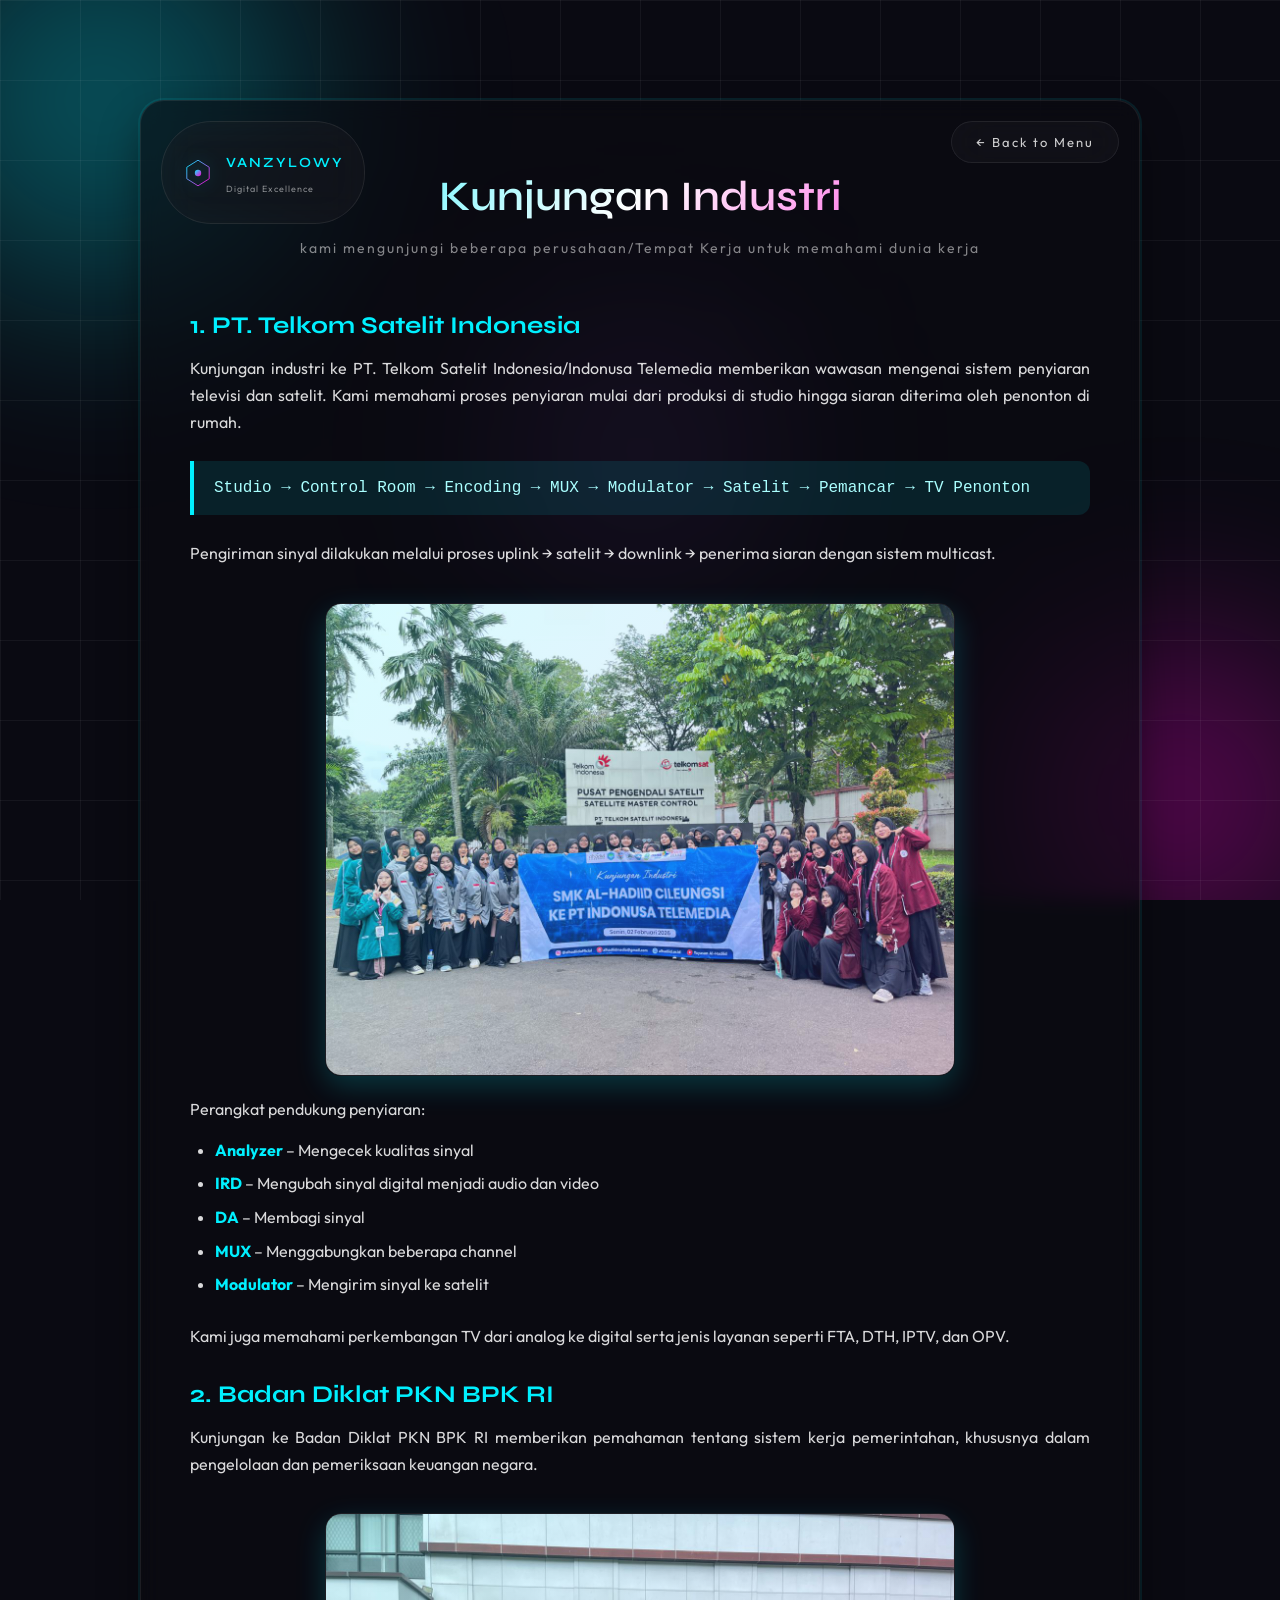
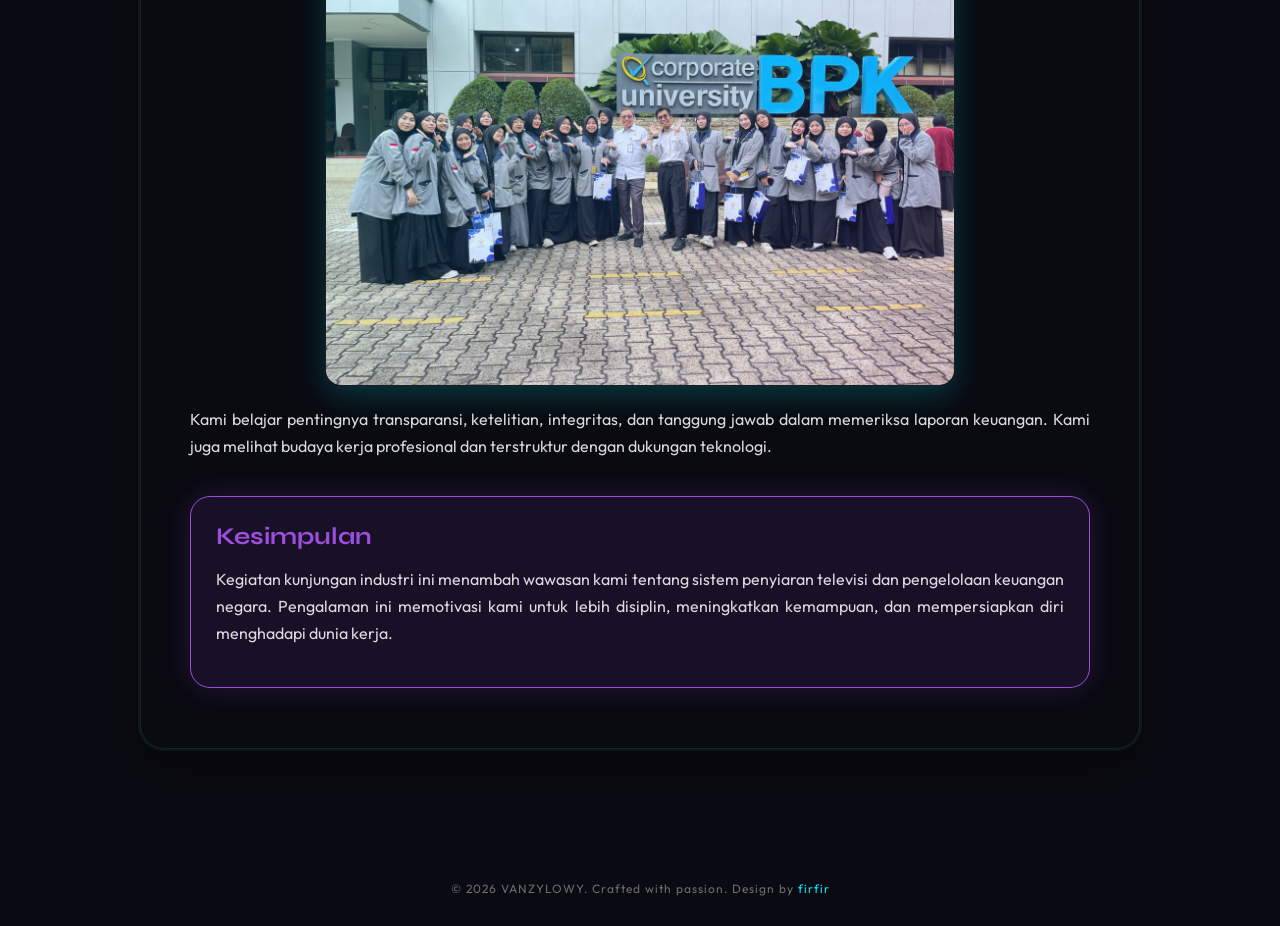
<file: industril.html>
<!DOCTYPE html>
<html lang="en">
<head>
    <meta charset="UTF-8">
    <meta name="viewport" content="width=device-width, initial-scale=1.0">
    <title>VANZYLOWY - About Us (Justified)</title>
    <link rel="preconnect" href="https://fonts.googleapis.com">
    <link rel="preconnect" href="https://fonts.gstatic.com" crossorigin>
    <link href="https://fonts.googleapis.com/css2?family=Outfit:wght@200;300;400;500;600&family=Syne:wght@400;500;600;700&display=swap" rel="stylesheet">
    <style>
        * {
            margin: 0;
            padding: 0;
            box-sizing: border-box;
        }

        :root {
            --primary: #00f0ff;
            --secondary: #ff00d4;
            --accent: #9d4edd;
            --dark-1: #0a0a12;
            --dark-2: #12121f;
            --dark-3: #1a1a2e;
            --glass-bg: rgba(255, 255, 255, 0.03);
            --glass-border: rgba(255, 255, 255, 0.08);
            --glow-cyan: rgba(0, 240, 255, 0.4);
            --glow-magenta: rgba(255, 0, 212, 0.4);
        }

        body {
            font-family: 'Outfit', sans-serif;
            background: var(--dark-1);
            color: #ffffff;
            overflow-x: hidden;
            min-height: 100vh;
        }

        /* Ambient Background */
        .ambient-bg {
            position: fixed;
            top: 0;
            left: 0;
            width: 100%;
            height: 100%;
            pointer-events: none;
            z-index: 0;
            overflow: hidden;
        }

        .orb {
            position: absolute;
            border-radius: 50%;
            filter: blur(80px);
            animation: float 20s ease-in-out infinite;
        }

        .orb-1 {
            width: 600px;
            height: 600px;
            background: radial-gradient(circle, var(--glow-cyan) 0%, transparent 70%);
            top: -200px;
            left: -200px;
            animation-delay: 0s;
        }

        .orb-2 {
            width: 500px;
            height: 500px;
            background: radial-gradient(circle, var(--glow-magenta) 0%, transparent 70%);
            bottom: -150px;
            right: -150px;
            animation-delay: -7s;
        }

        .orb-3 {
            width: 400px;
            height: 400px;
            background: radial-gradient(circle, rgba(157, 78, 221, 0.3) 0%, transparent 70%);
            top: 50%;
            left: 50%;
            transform: translate(-50%, -50%);
            animation-delay: -14s;
        }

        @keyframes float {

            0%,
            100% {
                transform: translate(0, 0) scale(1);
            }

            25% {
                transform: translate(50px, -30px) scale(1.05);
            }

            50% {
                transform: translate(-30px, 50px) scale(0.95);
            }

            75% {
                transform: translate(-50px, -20px) scale(1.02);
            }
        }

        /* The Background Grid Pattern Overlay */
        .grid-overlay {
            position: fixed;
            top: 0;
            left: 0;
            width: 100%;
            height: 100%;
            background-image:
                linear-gradient(rgba(255, 255, 255, 0.05) 1px, transparent 1px),
                linear-gradient(90deg, rgba(255, 255, 255, 0.05) 1px, transparent 1px);
            background-size: 80px 80px;
            pointer-events: none;
            z-index: 1;
        }

        /* Loading Screen - Dimatikan */
        .loading-screen {
            display: none;
        }

        /* Main Container */
        .container {
            position: relative;
            z-index: 10;
            padding: 40px 20px;
            max-width: 1200px;
            margin: 0 auto;
            min-height: 100vh;
            display: flex;
            flex-direction: column;
        }

        /* Header & Menu Grid - Disembunyikan */
        .header, .menu-grid {
            display: none;
        }

        /* Content Sections - hanya about yang aktif */
        .content-section {
            display: none;
            opacity: 0;
            padding: 60px 20px;
            position: relative;
        }

        .content-section.active {
            display: block;
            animation: sectionIn 0.6s ease-out forwards;
        }

        @keyframes sectionIn {
            from {
                opacity: 0;
                transform: translateY(40px);
            }
            to {
                opacity: 1;
                transform: translateY(0);
            }
        }

        /* Section Header Small */
        .section-header-small {
            position: fixed;
            top: 20px;
            left: 20px;
            display: flex;
            align-items: center;
            gap: 12px;
            z-index: 100;
            background: var(--glass-bg);
            backdrop-filter: blur(20px);
            -webkit-backdrop-filter: blur(20px);
            padding: 12px 20px;
            border-radius: 50px;
            border: 1px solid var(--glass-border);
        }

        .small-logo {
            width: 32px;
            height: 32px;
        }

        .small-logo svg {
            width: 100%;
            height: 100%;
            filter: drop-shadow(0 0 10px var(--glow-cyan));
        }

        .small-brand h3 {
            font-family: 'Syne', sans-serif;
            font-size: 14px;
            font-weight: 600;
            letter-spacing: 2px;
            color: var(--primary);
        }

        .small-brand p {
            font-size: 9px;
            letter-spacing: 1px;
            color: rgba(255, 255, 255, 0.5);
            margin-top: 2px;
        }

        /* Back Button */
        .back-btn {
            position: fixed;
            top: 20px;
            right: 20px;
            padding: 12px 24px;
            background: var(--glass-bg);
            backdrop-filter: blur(20px);
            -webkit-backdrop-filter: blur(20px);
            border: 1px solid var(--glass-border);
            border-radius: 50px;
            color: rgba(255, 255, 255, 0.8);
            font-family: 'Outfit', sans-serif;
            font-size: 13px;
            letter-spacing: 2px;
            cursor: pointer;
            transition: all 0.3s ease;
            z-index: 100;
        }

        .back-btn:hover {
            background: rgba(0, 240, 255, 0.1);
            border-color: var(--primary);
            color: var(--primary);
            box-shadow: 0 0 20px var(--glow-cyan);
        }

        /* Section Header */
        .section-header {
            text-align: center;
            margin-bottom: 50px;
        }

        .section-title {
            font-family: 'Syne', sans-serif;
            font-size: 42px;
            font-weight: 600;
            margin-bottom: 15px;
            background: linear-gradient(135deg, var(--primary) 0%, #ffffff 50%, var(--secondary) 100%);
            -webkit-background-clip: text;
            -webkit-text-fill-color: transparent;
            background-clip: text;
            
        }

        .section-subtitle {
            font-size: 14px;
            color: rgba(255, 255, 255, 0.5);
            letter-spacing: 2px;
        }

        /* --- ABOUT SECTION --- */
        /* Konten di dalam section-header setelah judul akan dijustify */
        #about {
            display: block !important;
            opacity: 1 !important;
            visibility: visible !important;
            position: relative !important;
            margin: 60px auto !important;
            max-width: 1000px !important;
            padding: 40px !important;
            background: rgba(10, 10, 18, 0.6) !important;
            backdrop-filter: blur(10px);
            -webkit-backdrop-filter: blur(10px);
            border: 1px solid var(--glass-border) !important;
            border-radius: 24px !important;
            box-shadow: 0 20px 40px rgba(0,0,0,0.4), 0 0 0 2px rgba(0,240,255,0.1) !important;
        }

        /* Semua konten selain .section-title dan .section-subtitle dalam #about dijustify */
        #about .section-header > *:not(.section-title):not(.section-subtitle) {
            text-align: justify;
            text-justify: inter-word;
        }

        /* Konten utama di luar section-header juga dijustify */
        .about-content, .about-text, .about-text p, .about-text ul, .about-text div, 
        .content-wrapper, .industry-content, .kesimpulan, .alur {
            text-align: justify;
            text-justify: inter-word;
        }

        /* Header kecil dan tombol back tidak perlu dijustify */
        .section-header-small, .back-btn {
            text-align: left;
        }

        /* Styling konten */
        .industry-content {
            max-width: 900px;
            margin: 0 auto;
        }
        
        /* Style khusus untuk h2 dengan class section-title */
h2.section-title {
    text-align: center; /* atau sesuai yang Anda mau */
    font-size: 42px; /* ukuran lebih besar untuk judul */
    margin-bottom: 15px;
    background: linear-gradient(135deg, var(--primary) 0%, #ffffff 50%, var(--secondary) 100%);
    -webkit-background-clip: text;
    -webkit-text-fill-color: transparent;
    background-clip: text;
    /* properti lain yang hanya untuk section-title */
}
        h2 {
            font-family: 'Syne', sans-serif;
            font-size: 24px;
            margin: 30px 0 15px;
            color: var(--primary);
            text-align: left; /* Judul bab tetap rata kiri */
        }

        h3 {
            font-family: 'Syne', sans-serif;
            font-size: 20px;
            margin: 20px 0 10px;
            color: var(--secondary);
            text-align: left;
        }

        p {
            margin-bottom: 15px;
            line-height: 1.7;
            color: rgba(255,255,255,0.85);
        }

        .alur {
            background: rgba(0, 240, 255, 0.1);
            border-left: 4px solid var(--primary);
            padding: 18px 20px;
            margin: 25px 0;
            font-family: monospace;
            font-size: 16px;
            border-radius: 0 12px 12px 0;
            color: #aaffff;
            text-align: justify;
        }

        ul {
            margin: 15px 0 25px 25px;
            color: rgba(255,255,255,0.85);
        }
        li {
            margin-bottom: 8px;
            line-height: 1.6;
        }
        li b {
            color: var(--primary);
        }

        .about-image {
            position: relative;
            border-radius: 16px;
            overflow: hidden;
            margin: 0 auto;
            border: 1px solid var(--glass-border);
            box-shadow: 0 10px 30px rgba(0,240,255,0.2);
            max-width: 70%;
        }

        .about-image img {
            width: 100%;
            height: auto;
            display: block;
            transition: transform 0.3s ease;
        }
        .about-image:hover img {
            transform: scale(1.02);
        }

        .about-image::after {
            content: '';
            position: absolute;
            inset: 0;
            background: linear-gradient(135deg, rgba(0, 240, 255, 0.15), rgba(157, 78, 221, 0.15));
            pointer-events: none;
        }

        .kesimpulan {
            background: rgba(157, 78, 221, 0.1);
            border-radius: 20px;
            padding: 25px;
            margin: 35px 0 20px;
            border: 1px solid var(--accent);
            box-shadow: 0 0 30px rgba(157,78,221,0.2);
        }
        .kesimpulan h2 {
            margin-top: 0;
            color: var(--accent);
        }

        /* Sembunyikan section lain */
        #introduction, #services, #gallery, #testimonials, #contact {
            display: none !important;
        }

        /* Footer */
        .footer {
            margin-top: auto;
            padding: 30px 0 10px;
            text-align: center;
        }

        .footer p {
            font-size: 12px;
            color: rgba(255, 255, 255, 0.4);
            letter-spacing: 1px;
            text-align: center;
        }

        .footer a {
            color: var(--primary);
            text-decoration: none;
            transition: color 0.3s ease;
        }

        .footer a:hover {
            color: var(--secondary);
        }

        /* Responsive */
        @media (max-width: 768px) {
            .section-title {
                font-size: 32px;
            }
            
            .section-header-small {
                position: relative;
                top: auto;
                left: auto;
                margin-bottom: 20px;
                justify-content: center;
                width: fit-content;
                margin-left: auto;
                margin-right: auto;
            }
            
            .back-btn {
                position: relative;
                top: auto;
                right: auto;
                display: block;
                width: fit-content;
                margin: 0 auto 30px;
            }
            
            #about {
                padding: 30px 20px !important;
                margin: 30px 15px !important;
            }
            
            h2 {
                font-size: 22px;
            }
        }
    </style>
</head>
<body>
    <!-- Ambient Background -->
    <div class="ambient-bg">
        <div class="orb orb-1"></div>
        <div class="orb orb-2"></div>
        <div class="orb orb-3"></div>
    </div>

    <!-- Grid Overlay -->
    <div class="grid-overlay"></div>

    <!-- Main Container -->
    <div class="container">
        <!-- Header (Disembunyikan) & Menu Grid (Disembunyikan) sudah diatur via CSS -->

        <!-- Content Sections -->
        <div id="contentArea">
            <!-- ABOUT SECTION - TAMPIL DENGAN TEKS RATA KANAN-KIRI -->
            <div class="content-section active" id="about">
                <div class="section-header-small">
                    <div class="small-logo">
                        <svg viewBox="0 0 100 100">
                            <defs>
                                <linearGradient id="smallLogoGrad5" x1="0%" y1="0%" x2="100%" y2="100%">
                                    <stop offset="0%" style="stop-color:#00f0ff"/>
                                    <stop offset="100%" style="stop-color:#ff00d4"/>
                                </linearGradient>
                            </defs>
                            <polygon points="50,10 85,32 85,68 50,90 15,68 15,32" fill="none" stroke="url(#smallLogoGrad5)" stroke-width="3"/>
                            <circle cx="50" cy="50" r="10" fill="url(#smallLogoGrad5)"/>
                        </svg>
                    </div>
                    <div class="small-brand">
                        <h3>VANZYLOWY</h3>
                        <p>Digital Excellence</p>
                    </div>
                </div>
                <button class="back-btn" onclick="alert('Back to menu (disabled for testing)')">← Back to Menu</button>

                <!-- Section header: judul dan subtitle tetap rata tengah, konten lain rata kanan-kiri -->
                <div class="section-header">
                    <h2 class="section-title">Kunjungan Industri</h2>
                    <p class="section-subtitle">kami mengunjungi beberapa perusahaan/Tempat Kerja untuk memahami dunia kerja</p>
                </div>
                    
                    <!-- Seluruh konten di bawah ini akan rata kanan-kiri karena CSS -->
                    <div class="industry-content">
                        <h2>1. PT. Telkom Satelit Indonesia</h2>
                        <p>
                            Kunjungan industri ke PT. Telkom Satelit Indonesia/Indonusa Telemedia memberikan wawasan mengenai sistem penyiaran televisi dan satelit.
                            Kami memahami proses penyiaran mulai dari produksi di studio hingga siaran diterima oleh penonton di rumah.
                        </p>

                        <div class="alur">
                            Studio → Control Room → Encoding → MUX → Modulator → Satelit → Pemancar → TV Penonton
                        </div>

                        <p>
                            Pengiriman sinyal dilakukan melalui proses uplink → satelit → downlink → penerima siaran dengan sistem multicast.
                        </p>
                        <br>

                        <!-- Gambar ditempatkan di sini agar menyatu dengan alur teks -->
                        <div class="about-image">
                            <!-- Menggunakan placeholder karena file images/foto kujus.jpg mungkin tidak ada -->
                            <img src="images/kunjus telkom.jpg" alt="Dokumentasi Kunjungan Industri telkom">
                        </div>
                        <br>

                        <p>Perangkat pendukung penyiaran:</p>
                        <ul>
                            <li><b>Analyzer</b> – Mengecek kualitas sinyal</li>
                            <li><b>IRD</b> – Mengubah sinyal digital menjadi audio dan video</li>
                            <li><b>DA</b> – Membagi sinyal</li>
                            <li><b>MUX</b> – Menggabungkan beberapa channel</li>
                            <li><b>Modulator</b> – Mengirim sinyal ke satelit</li>
                        </ul>

                        <p>
                            Kami juga memahami perkembangan TV dari analog ke digital serta jenis layanan seperti FTA, DTH, IPTV, dan OPV.
                        </p>

                        <h2>2. Badan Diklat PKN BPK RI</h2>
                        <p>
                            Kunjungan ke Badan Diklat PKN BPK RI memberikan pemahaman tentang sistem kerja pemerintahan,
                            khususnya dalam pengelolaan dan pemeriksaan keuangan negara.
                        </p>
                        <br>
                        
                         <!-- Gambar ditempatkan di sini agar menyatu dengan alur teks -->
                        <div class="about-image">
                            <!-- Menggunakan placeholder karena file images/foto kujus.jpg mungkin tidak ada -->
                            <img src="images/foto kujus.jpg" alt="Dokumentasi Kunjungan Industri">
                        </div>
                        <br>

                        <p>
                            Kami belajar pentingnya transparansi, ketelitian, integritas, dan tanggung jawab dalam memeriksa laporan keuangan.
                            Kami juga melihat budaya kerja profesional dan terstruktur dengan dukungan teknologi.
                        </p>

                        <div class="kesimpulan">
                            <h2>Kesimpulan</h2>
                            <p>
                                Kegiatan kunjungan industri ini menambah wawasan kami tentang sistem penyiaran televisi
                                dan pengelolaan keuangan negara. Pengalaman ini memotivasi kami untuk lebih disiplin,
                                meningkatkan kemampuan, dan mempersiapkan diri menghadapi dunia kerja.
                            </p>
                        </div>
                    </div> <!-- end industry-content -->
                </div> <!-- end section-header -->
            </div> <!-- end about section -->

            <!-- Section lain disembunyikan -->
            <div class="content-section" id="introduction"></div>
            <div class="content-section" id="services"></div>
            <div class="content-section" id="gallery"></div>
            <div class="content-section" id="testimonials"></div>
            <div class="content-section" id="contact"></div>
        </div>

        <!-- Footer -->
        <footer class="footer">
            <p>© 2026 VANZYLOWY. Crafted with passion. Design by <a href="https://www.instagram.com/firrrr.aa_" target="_blank">firfir</a></p>
        </footer>
    </div>

    <script>
        // Minimal JavaScript untuk testing
        document.addEventListener('DOMContentLoaded', function() {
            console.log('About section is active, all text justified (except main title).');
        });
    </script>
</body>
</html>
</file>
